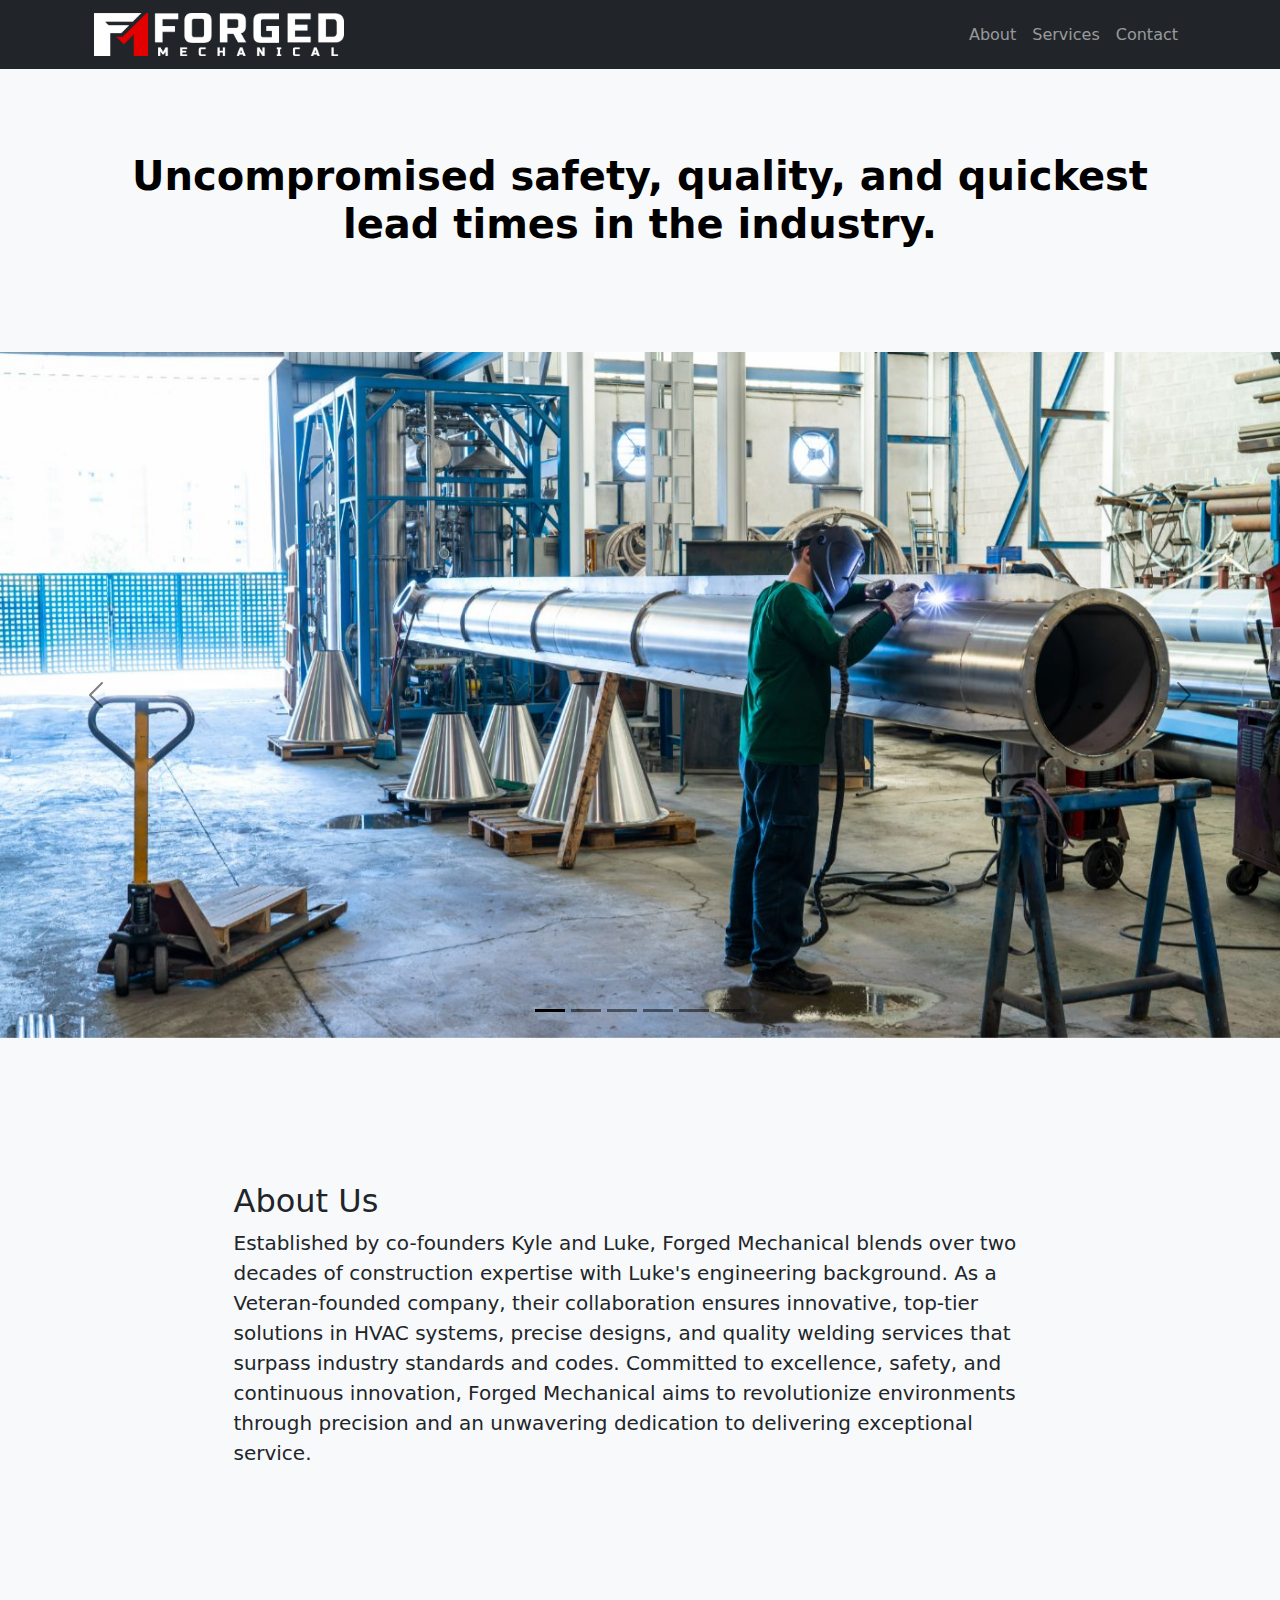
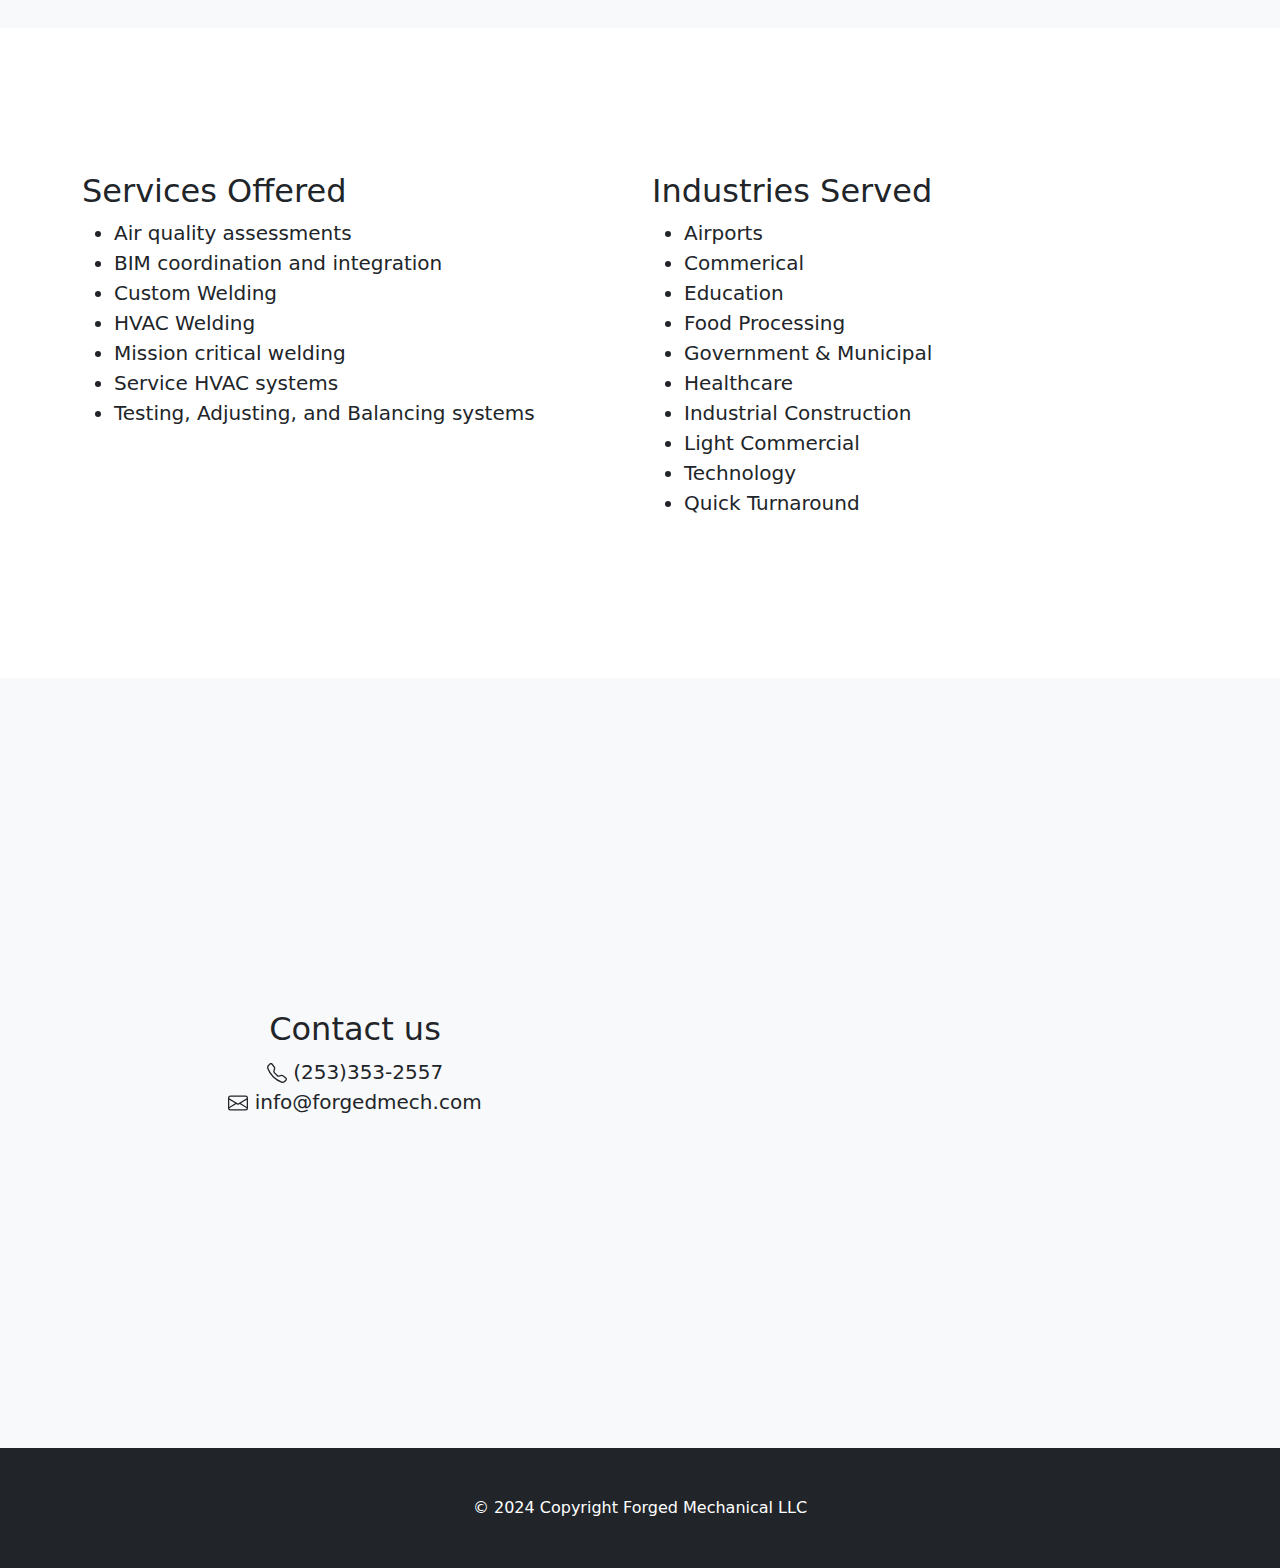
<file: index.html>
<!DOCTYPE html>
<html lang="en">
    <head>
        <meta charset="utf-8" />
        <meta name="viewport" content="width=device-width, initial-scale=1, shrink-to-fit=no" />
        <meta name="description" content="Forged Mechanical combines construction expertise with cutting-edge engineering for top-tier HVAC, precise designs, and superior welding services. Our commitment to innovation and exceptional service drives us to redefine excellence in Western Washington." />
        <meta name="author" content="Forged Mechanical LLC" />
        <meta property="og:site_name" content="Forged Mechanical LLC">
        <meta property="og:url" content="https://forgedmech.com">
        <meta property="og:title" content="Forged Mechanical LLC">
        <meta property="og:type" content="website">
        <title>Forged Mechanical LLC</title>
        <link rel="apple-touch-icon" sizes="180x180" href="/apple-touch-icon.png">
        <link rel="icon" sizes="192x192" href="/android-chrome-192x192.png">
        <link rel="icon" type="image/png" sizes="32x32" href="/favicon-32x32.png">
        <link rel="icon" type="image/png" sizes="16x16" href="/favicon-16x16.png">
        <link rel="manifest" href="/site.webmanifest">
        <link rel="mask-icon" href="/safari-pinned-tab.svg" color="#525454">
              <script type="application/ld+json">
              {
                "@context" : "https://schema.org",
                "@type" : "WebSite",
                "name" : "Forged Mechanical LLC",
                "alternateName" : ["Forged Mechanical", "Forged Mech LLC", "Forged Mech", "forgedmech.com","forgedmechanical.com"],
                "url" : "https://forgedmech.com"
              }
            </script>
           

        <meta name="msapplication-TileColor" content="#eaeaea">
        <meta name="theme-color" content="#ffffff">
        <!-- Core theme CSS (includes Bootstrap)-->
        <link href="css/styles.css" rel="stylesheet" />
    </head>
    <!-- Google tag (gtag.js) -->
<script async src="https://www.googletagmanager.com/gtag/js?id=G-C2E4WYXG06"></script>
<script>
  window.dataLayer = window.dataLayer || [];
  function gtag(){dataLayer.push(arguments);}
  gtag('js', new Date());

  gtag('config', 'G-C2E4WYXG06');
</script>
    <body id="page-top">
        <!-- Navigation-->
        <nav class="navbar navbar-expand-lg navbar-dark bg-dark bg-lighten-xs fixed-top" id="mainNav">
            <div class="container px-4">
                <a class="navbar-brand" href="#">
                    <img src="assets/Logo-04.png" alt="Logo" style="width:250px;">
                  </a>
                <button class="navbar-toggler" type="button" data-bs-toggle="collapse" data-bs-target="#navbarResponsive" aria-controls="navbarResponsive" aria-expanded="false" aria-label="Toggle navigation"><span class="navbar-toggler-icon"></span></button>
                <div class="collapse navbar-collapse" id="navbarResponsive">
                    <ul class="navbar-nav ms-auto">
                        <li class="nav-item"><a class="nav-link" href="#about">About</a></li>
                        <li class="nav-item"><a class="nav-link" href="#services">Services</a></li>
                        <li class="nav-item"><a class="nav-link" href="#contact">Contact</a></li>
                    </ul>
                </div>
            </div>
        </nav>
        <!-- Header-->
        <header class= "bg-light bg-darken-sm text-black">
            <div class="container px-4 text-center">
                <h1 class="fw-bolder">Uncompromised safety, quality, and quickest lead times in the industry. </h1>
            </div>
        </header>

        <!-- Carousel-->
        <div id="carouselExampleDark" class="carousel carousel-dark slide" data-bs-ride="carousel">
            <div class="carousel-indicators">
              <button type="button" data-bs-target="#carouselExampleDark" data-bs-slide-to="0" class="active" aria-current="true" aria-label="Slide 1"></button>
              <button type="button" data-bs-target="#carouselExampleDark" data-bs-slide-to="1" aria-label="Slide 2"></button>
              <button type="button" data-bs-target="#carouselExampleDark" data-bs-slide-to="2" aria-label="Slide 3"></button>
              <button type="button" data-bs-target="#carouselExampleDark" data-bs-slide-to="3" aria-label="Slide 4"></button>
              <button type="button" data-bs-target="#carouselExampleDark" data-bs-slide-to="4" aria-label="Slide 5"></button>
              <button type="button" data-bs-target="#carouselExampleDark" data-bs-slide-to="5" aria-label="Slide 0"></button>
            </div>
            <div class="carousel-inner">
              <div class="carousel-item active image-fluid" max width = "500px" data-bs-interval="6000">
                <img src="assets/Custom_Fabrication.jpg" class="d-block w-100" alt="...">
              </div>
              <div class="carousel-item image-fluid" data-bs-interval="6000">
                <img src= "assets/Welding.jpg" class="d-block w-100" alt="...">
              </div>
              <div class="carousel-item image-fluid" data-bs-interval="6000">
                <img src="assets/Commercial_Roof.jpg" class="d-block w-100" alt="...">
              </div>
              <div class="carousel-item image-fluid" data-bs-interval="6000">
                <img src="assets/Exterior_Duct.jpg" class="d-block w-100" alt="...">
              </div>
              <div class="carousel-item image-fluid" data-bs-interval="6000">
                <img src="assets/Plasma_Cutting.jpg" class="d-block w-100" alt="...">
              </div>
              <div class="carousel-item image-fluid" data-bs-interval="000">
                <img src="assets/Boiler_Duct.jpg" class="d-block w-100" alt="...">
              </div>
            </div>
            <button class="carousel-control-prev" type="button" data-bs-target="#carouselExampleDark" data-bs-slide="prev">
              <span class="carousel-control-prev-icon" aria-hidden="true"></span>
              <span class="visually-hidden">Previous</span>
            </button>
            <button class="carousel-control-next" type="button" data-bs-target="#carouselExampleDark" data-bs-slide="next">
              <span class="carousel-control-next-icon" aria-hidden="true"></span>
              <span class="visually-hidden">Next</span>
            </button>
          </div>

        <!-- About section-->
        <section class = "bg-light bg-darken-sm" id="about">
            <div class="container px-4">
                <div class="row gx-4 justify-content-center">
                    <div class="col-lg-9">
                        <h2>About Us</h2>
                        <p class="lead">Established by co-founders Kyle and Luke, Forged Mechanical blends over two decades of construction expertise with Luke's engineering background. As a Veteran-founded company, their collaboration ensures innovative, top-tier solutions in HVAC systems, precise designs, and quality welding services that surpass industry standards and codes. Committed to excellence, safety, and continuous innovation, Forged Mechanical aims to revolutionize environments through precision and an unwavering dedication to delivering exceptional service.</p>
                    </div>
                </div>
            </div>
        </section>
        <!-- Services section-->
        <section id="services">
            <div class="container">
                <div class="row gx-4">
                    <div class="lead col">
                        <h2 >Services Offered</h2>
                        <ul>
                            <li>Air quality assessments</li>
                            <li>BIM coordination and integration</li>
                            <li>Custom Welding</li>
                            <li>HVAC Welding</li>
                            <li>Mission critical welding</li>
                            <li>Service HVAC systems</li>
                            <li>Testing, Adjusting, and Balancing systems</li>
                          </ul>
                    </div>
                    <div class="lead col">
                        <h2 >Industries Served</h2>
                        <ul>
                            <li>Airports</li>
                            <li>Commerical</li>
                            <li>Education</li>
                            <li>Food Processing</li>
                            <li>Government & Municipal </li>
                            <li>Healthcare</li>
                            <li>Industrial Construction</li>
                            <li>Light Commercial</li>
                            <li>Technology</li>
                            <li>Quick Turnaround</li>
                          </ul>
                    </div>
                    
                </div>
            </div>
        </section>

        

        <!-- Contact section-->
        <section id="contact" class = "bg-light">
            <div class="container">
                <div class="row">
                        <div class = "col my-auto lead text-center p-6"  min width = "200">
                            <h2>Contact us</h2>
                            <div >
                                <svg xmlns="http://www.w3.org/2000/svg" width="20" height="20" fill="currentColor" class="bi bi-telephone" viewBox="0 0 16 16">
                                    <path d="M3.654 1.328a.678.678 0 0 0-1.015-.063L1.605 2.3c-.483.484-.661 1.169-.45 1.77a17.6 17.6 0 0 0 4.168 6.608 17.6 17.6 0 0 0 6.608 4.168c.601.211 1.286.033 1.77-.45l1.034-1.034a.678.678 0 0 0-.063-1.015l-2.307-1.794a.68.68 0 0 0-.58-.122l-2.19.547a1.75 1.75 0 0 1-1.657-.459L5.482 8.062a1.75 1.75 0 0 1-.46-1.657l.548-2.19a.68.68 0 0 0-.122-.58zM1.884.511a1.745 1.745 0 0 1 2.612.163L6.29 2.98c.329.423.445.974.315 1.494l-.547 2.19a.68.68 0 0 0 .178.643l2.457 2.457a.68.68 0 0 0 .644.178l2.189-.547a1.75 1.75 0 0 1 1.494.315l2.306 1.794c.829.645.905 1.87.163 2.611l-1.034 1.034c-.74.74-1.846 1.065-2.877.702a18.6 18.6 0 0 1-7.01-4.42 18.6 18.6 0 0 1-4.42-7.009c-.362-1.03-.037-2.137.703-2.877z"/>
                                </svg>
                                (253)353-2557
                                <br>
                                <svg xmlns="http://www.w3.org/2000/svg" width="20" height="20" fill="currentColor" class="bi bi-envelope" viewBox="0 0 16 16">
                                    <path d="M0 4a2 2 0 0 1 2-2h12a2 2 0 0 1 2 2v8a2 2 0 0 1-2 2H2a2 2 0 0 1-2-2zm2-1a1 1 0 0 0-1 1v.217l7 4.2 7-4.2V4a1 1 0 0 0-1-1zm13 2.383-4.708 2.825L15 11.105zm-.034 6.876-5.64-3.471L8 9.583l-1.326-.795-5.64 3.47A1 1 0 0 0 2 13h12a1 1 0 0 0 .966-.741M1 11.105l4.708-2.897L1 5.383z"/>
                                  </svg>
                                                info@forgedmech.com
                                </br>
                                     
                              </div>
                        </div>
                        <div class = "col ms-auto">
                                <iframe src="https://www.google.com/maps/embed?pb=!1m18!1m12!1m3!1d1380019.4186558889!2d-122.51187241718749!3d47.50256634110458!2m3!1f0!2f0!3f0!3m2!1i1024!2i768!4f13.1!3m3!1m2!1s0x54907b72dfbd79f3%3A0x35b57dcd99e57e0e!2sSeattle%20Metropolitan%20Area%2C%20WA!5e0!3m2!1sen!2sus!4v1704687803693!5m2!1sen!2sus" width="475" height="475" style="border:0;" allowfullscreen="" loading="lazy" referrerpolicy="no-referrer-when-downgrade"></iframe>
                        </div>


                   
                </div>

                        
            </div>
            </div>
        </section>
            
        <!-- Footer-->
        <footer class="py-5 bg-dark">
            <div class="container px-4"><p class="m-0 text-center text-white">&copy 2024 Copyright Forged Mechanical LLC</p></div>
        </footer>
        <!-- Bootstrap core JS-->
        <script src="https://cdn.jsdelivr.net/npm/bootstrap@5.2.3/dist/js/bootstrap.bundle.min.js"></script>
        <!-- Core theme JS-->
        <script src="js/scripts.js"></script>
   
        <!-- Lazy Loading Script -->
        <script>
            document.addEventListener("DOMContentLoaded", function() {
                var lazyImages = [].slice.call(document.querySelectorAll("img.lazy-load"));

                if ("IntersectionObserver" in window) {
                    let lazyImageObserver = new IntersectionObserver(function(entries, observer) {
                        entries.forEach(function(entry) {
                            if (entry.isIntersecting) {
                                let lazyImage = entry.target;
                                lazyImage.src = lazyImage.dataset.src;
                                lazyImage.classList.remove("lazy-load");
                                lazyImageObserver.unobserve(lazyImage);
                            }
                        });
                    });

                    lazyImages.forEach(function(lazyImage) {
                        lazyImageObserver.observe(lazyImage);
                    });
                } else {
                    // Fallback for browsers that don't support IntersectionObserver
                    lazyImages.forEach(function(lazyImage) {
                        lazyImage.src = lazyImage.dataset.src;
                    });
                }
            });
        </script>
    
<script>
    document.addEventListener("DOMContentLoaded", function() {
        var lazyImages = [].slice.call(document.querySelectorAll("img.lazy-load"));

        if ("IntersectionObserver" in window) {
            let lazyImageObserver = new IntersectionObserver(function(entries, observer) {
                entries.forEach(function(entry) {
                    if (entry.isIntersecting) {
                        let lazyImage = entry.target;
                        lazyImage.src = lazyImage.dataset.src;
                        lazyImage.classList.remove("lazy-load");
                        lazyImageObserver.unobserve(lazyImage);
                    }
                });
            });

            lazyImages.forEach(function(lazyImage) {
                lazyImageObserver.observe(lazyImage);
            });
        } else {
            // Fallback for browsers that don't support IntersectionObserver
            lazyImages.forEach(function(lazyImage) {
                lazyImage.src = lazyImage.dataset.src;
            });
        }
    });
</script>
   
    </body>



</html>
</file>
